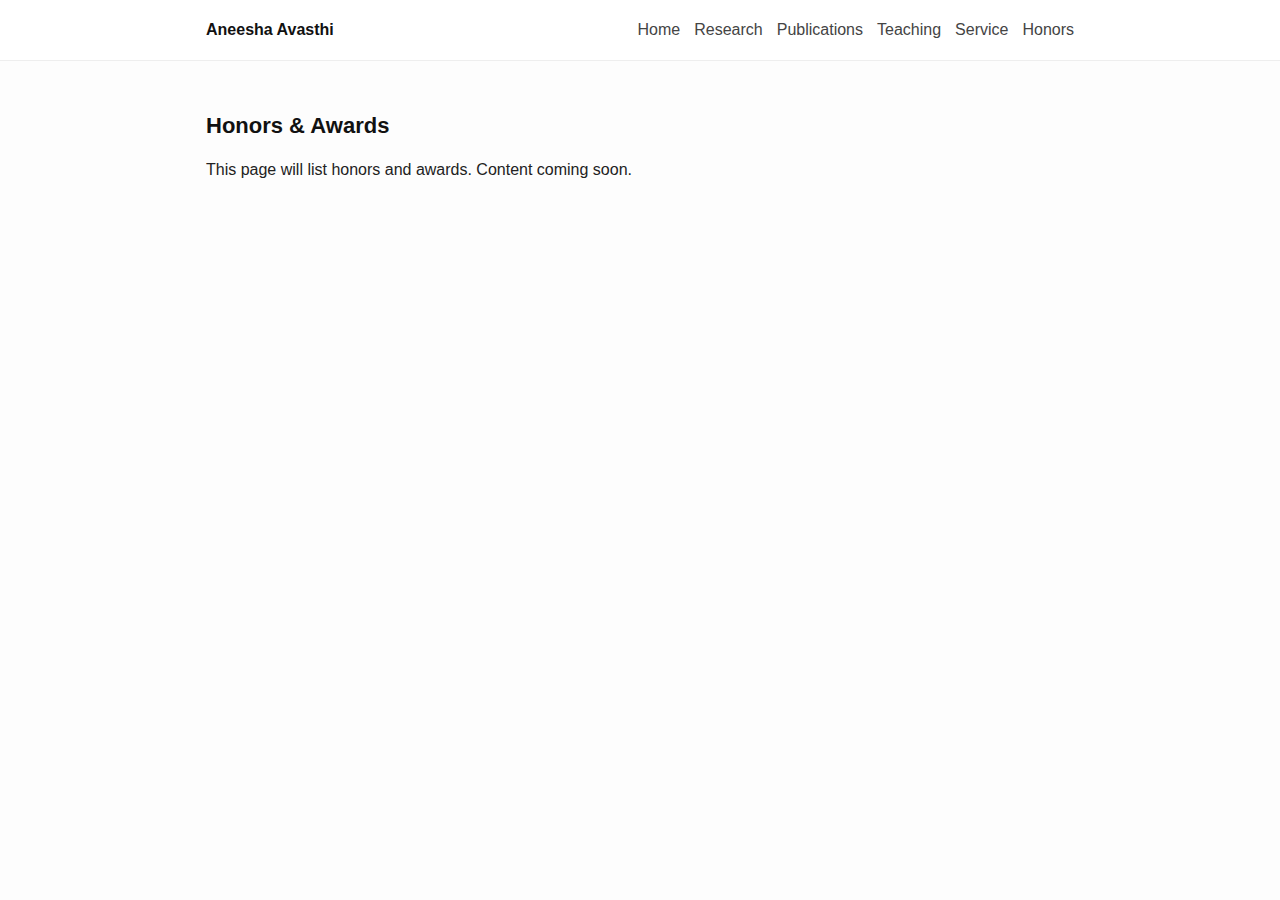
<file: honors.html>
<!DOCTYPE html>
<html lang="en">
<head>
  <meta charset="UTF-8">
  <meta name="viewport" content="width=device-width, initial-scale=1.0">
  <link rel="stylesheet" href="style.css">
  <title>Aneesha Avasthi - Honors</title>
</head>
<body>
  <header class="site-header" role="banner">
    <div class="wrapper">
      <a class="site-title" href="index.html">Aneesha Avasthi</a>
      <nav class="site-nav">
        <ul>
          <li><a class="page-link" href="index.html">Home</a></li>
          <li><a class="page-link" href="research.html">Research</a></li>
          <li><a class="page-link" href="publications.html">Publications</a></li>
          <li><a class="page-link" href="teaching.html">Teaching</a></li>
          <li><a class="page-link" href="service.html">Service</a></li>
          <li><a class="page-link" href="honors.html">Honors</a></li>
        </ul>
      </nav>
    </div>
  </header>
  <main class="content">
    <div class="wrapper">
      <section>
        <h3>Honors & Awards</h3>
        <p>This page will list honors and awards. Content coming soon.</p>
      </section>
    </div>
  </main>
</body>
</html>
</file>
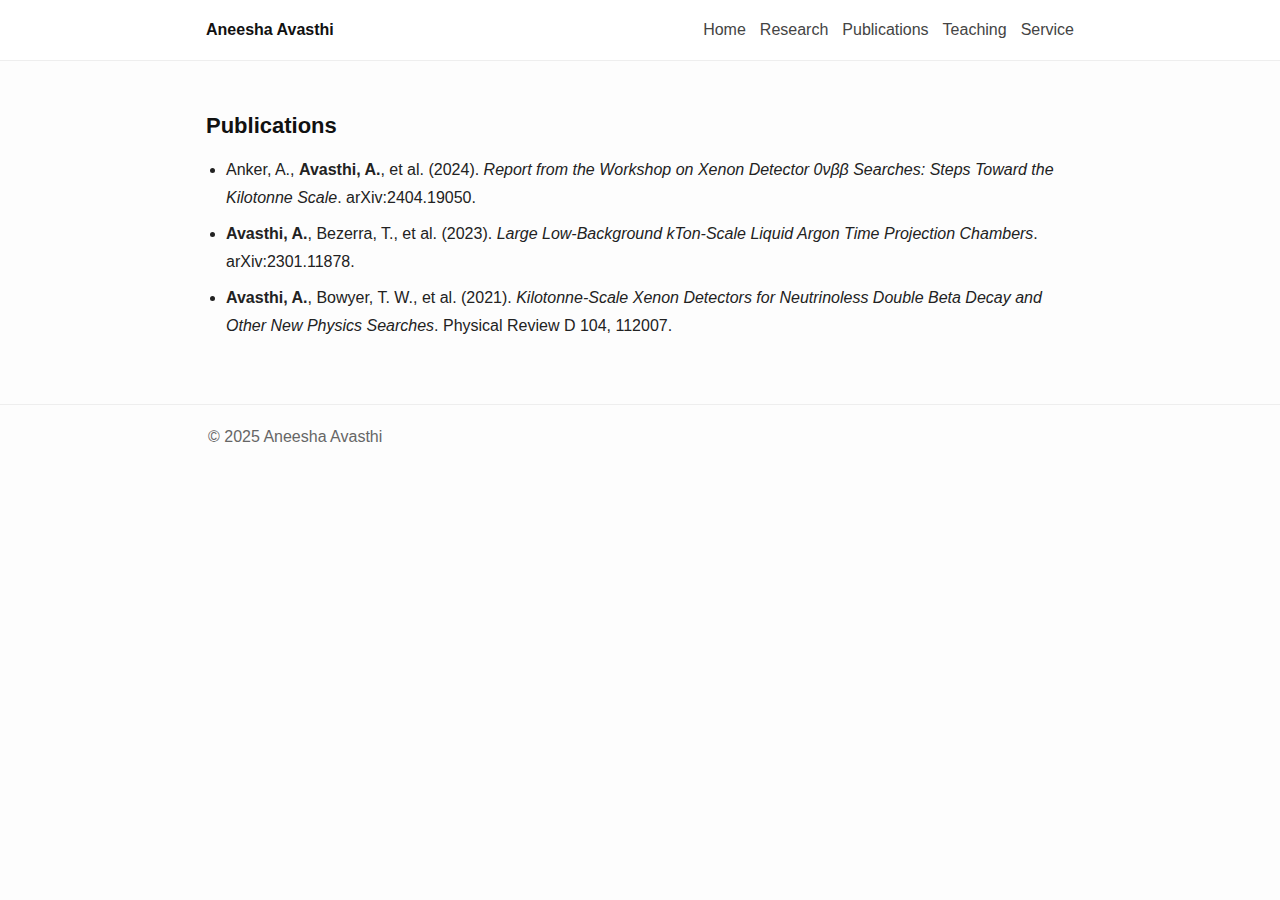
<file: publications.html>
<!DOCTYPE html>
<html lang="en">
<head>
<meta charset="UTF-8">
<meta name="viewport" content="width=device-width, initial-scale=1.0">
<link rel="stylesheet" href="style.css">
<link rel="stylesheet" href="https://cdnjs.cloudflare.com/ajax/libs/font-awesome/5.15.4/css/all.min.css">
<title>Aneesha Avasthi</title>
</head>
<body>
<header class="site-header" role="banner">
  <div class="wrapper">
    <a class="site-title" href="index.html">Aneesha Avasthi</a>
    <nav class="site-nav">
      <ul>
        <li><a class="page-link" href="index.html">Home</a></li>
        <li><a class="page-link" href="research.html">Research</a></li>
        <li><a class="page-link" href="publications.html">Publications</a></li>
        <li><a class="page-link" href="teaching.html">Teaching</a></li>
        <li><a class="page-link" href="service.html">Service</a></li>
        
      </ul>
    </nav>
  </div>
</header>
<main class="content"><div class="wrapper">
  <section>
    <h3>Publications</h3>
    <ul class="interests-list">
      <li>Anker, A., <strong>Avasthi, A.</strong>, et al. (2024). <em>Report from the Workshop on Xenon Detector 0νββ Searches: Steps Toward the Kilotonne Scale</em>. arXiv:2404.19050.</li>
      <li><strong>Avasthi, A.</strong>, Bezerra, T., et al. (2023). <em>Large Low-Background kTon-Scale Liquid Argon Time Projection Chambers</em>. arXiv:2301.11878.</li>
      <li><strong>Avasthi, A.</strong>, Bowyer, T. W., et al. (2021). <em>Kilotonne-Scale Xenon Detectors for Neutrinoless Double Beta Decay and Other New Physics Searches</em>. Physical Review D 104, 112007.</li>
    </ul>
  </section>
</div></main>
<footer class="site-footer"><div class="wrapper"><p>© 2025 Aneesha Avasthi</p></div></footer>
</body>
</html>
</file>
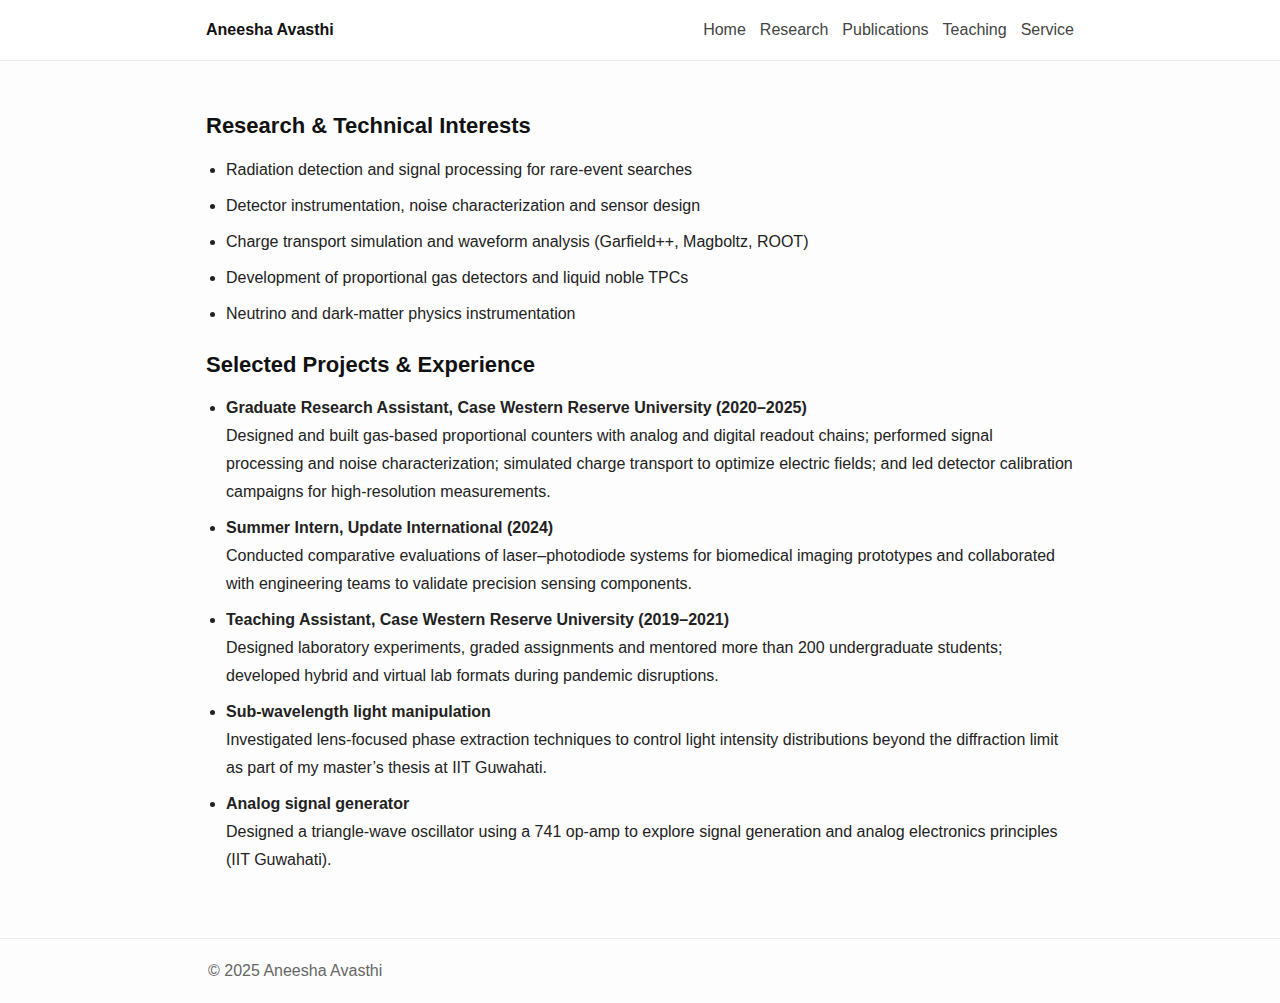
<file: research.html>
<!DOCTYPE html>
<html lang="en">
<head>
<meta charset="UTF-8">
<meta name="viewport" content="width=device-width, initial-scale=1.0">
<link rel="stylesheet" href="style.css">
<link rel="stylesheet" href="https://cdnjs.cloudflare.com/ajax/libs/font-awesome/5.15.4/css/all.min.css">
<title>Aneesha Avasthi</title>
</head>
<body>
<header class="site-header" role="banner">
  <div class="wrapper">
    <a class="site-title" href="index.html">Aneesha Avasthi</a>
    <nav class="site-nav">
      <ul>
        <li><a class="page-link" href="index.html">Home</a></li>
        <li><a class="page-link" href="research.html">Research</a></li>
        <li><a class="page-link" href="publications.html">Publications</a></li>
        <li><a class="page-link" href="teaching.html">Teaching</a></li>
        <li><a class="page-link" href="service.html">Service</a></li>
        
      </ul>
    </nav>
  </div>
</header>
<main class="content"><div class="wrapper">
  <section>
    <h3>Research & Technical Interests</h3>
    <ul class="interests-list">
      <li>Radiation detection and signal processing for rare-event searches</li>
      <li>Detector instrumentation, noise characterization and sensor design</li>
      <li>Charge transport simulation and waveform analysis (Garfield++, Magboltz, ROOT)</li>
      <li>Development of proportional gas detectors and liquid noble TPCs</li>
      <li>Neutrino and dark-matter physics instrumentation</li>
    </ul>
    <h3>Selected Projects & Experience</h3>
    <ul class="interests-list">
      <li><strong>Graduate Research Assistant, Case Western Reserve University (2020–2025)</strong><br>Designed and built gas-based proportional counters with analog and digital readout chains; performed signal processing and noise characterization; simulated charge transport to optimize electric fields; and led detector calibration campaigns for high-resolution measurements.</li>
      <li><strong>Summer Intern, Update International (2024)</strong><br>Conducted comparative evaluations of laser–photodiode systems for biomedical imaging prototypes and collaborated with engineering teams to validate precision sensing components.</li>
      <li><strong>Teaching Assistant, Case Western Reserve University (2019–2021)</strong><br>Designed laboratory experiments, graded assignments and mentored more than 200 undergraduate students; developed hybrid and virtual lab formats during pandemic disruptions.</li>
      <li><strong>Sub-wavelength light manipulation</strong><br>Investigated lens-focused phase extraction techniques to control light intensity distributions beyond the diffraction limit as part of my master’s thesis at IIT Guwahati.</li>
      <li><strong>Analog signal generator</strong><br>Designed a triangle-wave oscillator using a 741 op-amp to explore signal generation and analog electronics principles (IIT Guwahati).</li>
    </ul>
  </section>
</div></main>
<footer class="site-footer"><div class="wrapper"><p>© 2025 Aneesha Avasthi</p></div></footer>
</body>
</html>
</file>
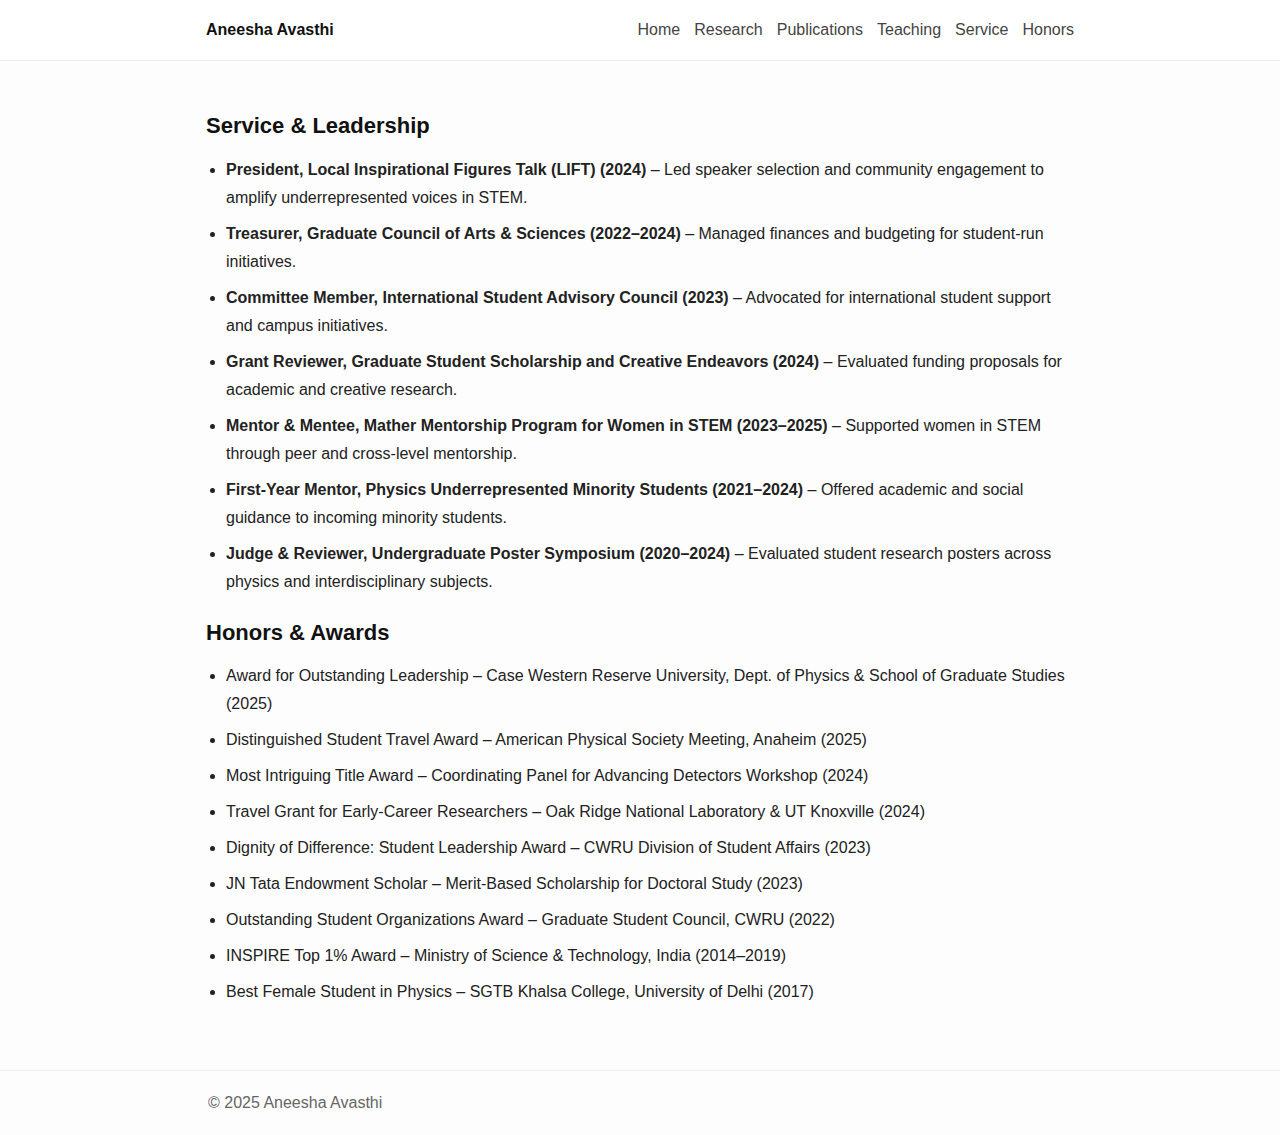
<file: service.html>
<!DOCTYPE html>
<html lang="en">
<head>
<meta charset="UTF-8">
<meta name="viewport" content="width=device-width, initial-scale=1.0">
<link rel="stylesheet" href="style.css">
<link rel="stylesheet" href="https://cdnjs.cloudflare.com/ajax/libs/font-awesome/5.15.4/css/all.min.css">
<title>Aneesha Avasthi</title>
</head>
<body>
<header class="site-header" role="banner">
  <div class="wrapper">
    <a class="site-title" href="index.html">Aneesha Avasthi</a>
    <nav class="site-nav">
      <ul>
        <li><a class="page-link" href="index.html">Home</a></li>
        <li><a class="page-link" href="research.html">Research</a></li>
        <li><a class="page-link" href="publications.html">Publications</a></li>
        <li><a class="page-link" href="teaching.html">Teaching</a></li>
        <li><a class="page-link" href="service.html">Service</a></li>
                <li><a class="page-link" href="honors.html">Honors</a></li>
        
      </ul>
    </nav>
  </div>
</header>
<main class="content"><div class="wrapper">
  <section>
    <h3>Service & Leadership</h3>
    <ul class="interests-list">
      <li><strong>President, Local Inspirational Figures Talk (LIFT) (2024)</strong> – Led speaker selection and community engagement to amplify underrepresented voices in STEM.</li>
      <li><strong>Treasurer, Graduate Council of Arts & Sciences (2022–2024)</strong> – Managed finances and budgeting for student-run initiatives.</li>
      <li><strong>Committee Member, International Student Advisory Council (2023)</strong> – Advocated for international student support and campus initiatives.</li>
      <li><strong>Grant Reviewer, Graduate Student Scholarship and Creative Endeavors (2024)</strong> – Evaluated funding proposals for academic and creative research.</li>
      <li><strong>Mentor & Mentee, Mather Mentorship Program for Women in STEM (2023–2025)</strong> – Supported women in STEM through peer and cross-level mentorship.</li>
      <li><strong>First-Year Mentor, Physics Underrepresented Minority Students (2021–2024)</strong> – Offered academic and social guidance to incoming minority students.</li>
      <li><strong>Judge & Reviewer, Undergraduate Poster Symposium (2020–2024)</strong> – Evaluated student research posters across physics and interdisciplinary subjects.</li>
    </ul>
    <h3>Honors & Awards</h3>
    <ul class="interests-list">
      <li>Award for Outstanding Leadership – Case Western Reserve University, Dept. of Physics & School of Graduate Studies (2025)</li>
      <li>Distinguished Student Travel Award – American Physical Society Meeting, Anaheim (2025)</li>
      <li>Most Intriguing Title Award – Coordinating Panel for Advancing Detectors Workshop (2024)</li>
      <li>Travel Grant for Early-Career Researchers – Oak Ridge National Laboratory & UT Knoxville (2024)</li>
      <li>Dignity of Difference: Student Leadership Award – CWRU Division of Student Affairs (2023)</li>
      <li>JN Tata Endowment Scholar – Merit-Based Scholarship for Doctoral Study (2023)</li>
      <li>Outstanding Student Organizations Award – Graduate Student Council, CWRU (2022)</li>
      <li>INSPIRE Top 1% Award – Ministry of Science & Technology, India (2014–2019)</li>
      <li>Best Female Student in Physics – SGTB Khalsa College, University of Delhi (2017)</li>
    </ul>
  </section>
</div></main>
<footer class="site-footer"><div class="wrapper"><p>© 2025 Aneesha Avasthi</p></div></footer>
</body>
</html>
</file>
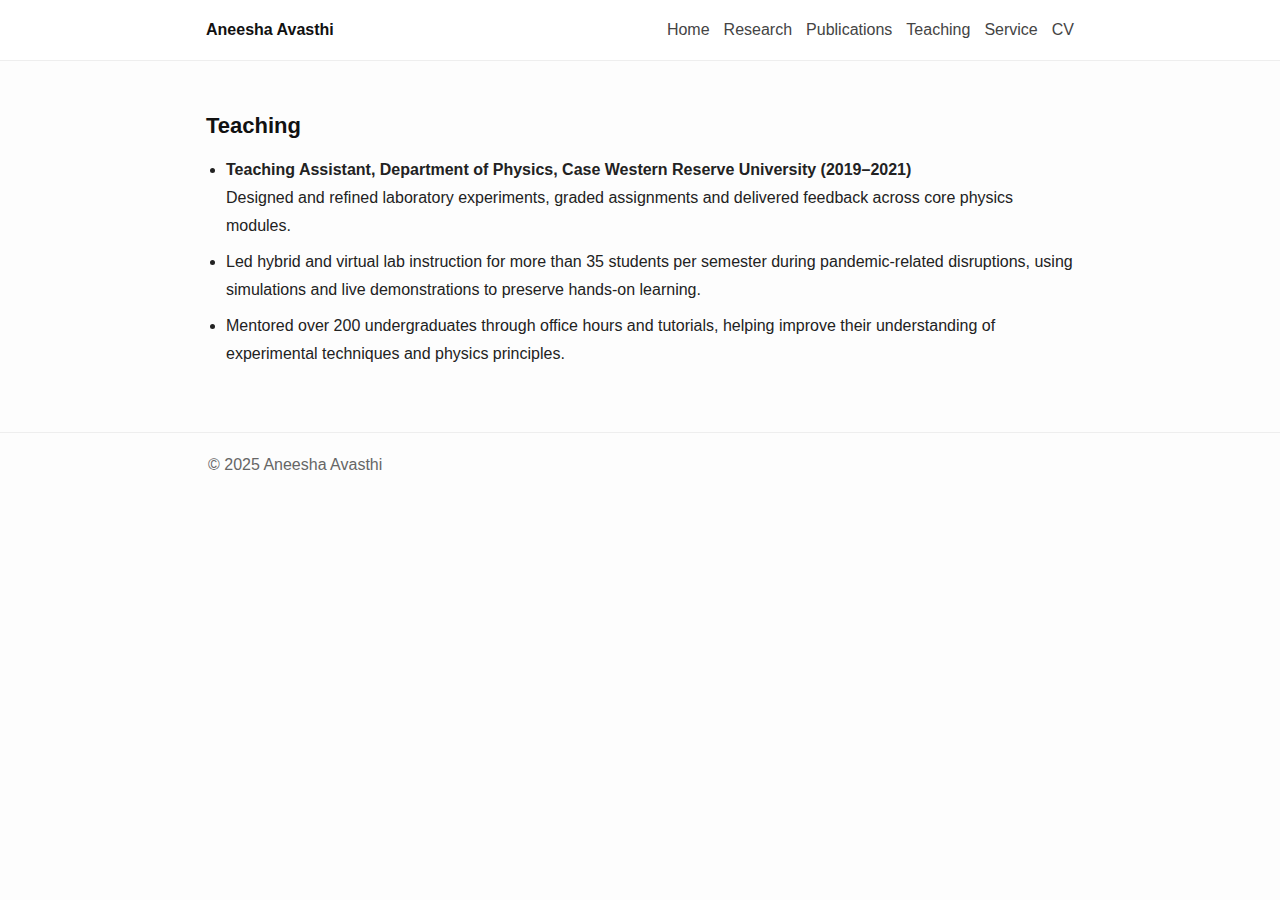
<file: teaching.html>
<!DOCTYPE html>
<html lang="en">
<head>
<meta charset="UTF-8">
<meta name="viewport" content="width=device-width, initial-scale=1.0">
<link rel="stylesheet" href="style.css">
<link rel="stylesheet" href="https://cdnjs.cloudflare.com/ajax/libs/font-awesome/5.15.4/css/all.min.css">
<title>Aneesha Avasthi</title>
</head>
<body>
<header class="site-header" role="banner">
  <div class="wrapper">
    <a class="site-title" href="index.html">Aneesha Avasthi</a>
    <nav class="site-nav">
      <ul>
        <li><a class="page-link" href="index.html">Home</a></li>
        <li><a class="page-link" href="research.html">Research</a></li>
        <li><a class="page-link" href="publications.html">Publications</a></li>
        <li><a class="page-link" href="teaching.html">Teaching</a></li>
        <li><a class="page-link" href="service.html">Service</a></li>
        <li><a class="page-link" href="aneesha_avasthi_cv_2025.pdf" target="_blank" rel="noopener">CV</a></li>
      </ul>
    </nav>
  </div>
</header>
<main class="content"><div class="wrapper">
  <section>
    <h3>Teaching</h3>
    <ul class="interests-list">
      <li><strong>Teaching Assistant, Department of Physics, Case Western Reserve University (2019–2021)</strong><br>Designed and refined laboratory experiments, graded assignments and delivered feedback across core physics modules.</li>
      <li>Led hybrid and virtual lab instruction for more than 35 students per semester during pandemic-related disruptions, using simulations and live demonstrations to preserve hands-on learning.</li>
      <li>Mentored over 200 undergraduates through office hours and tutorials, helping improve their understanding of experimental techniques and physics principles.</li>
    </ul>
  </section>
</div></main>
<footer class="site-footer"><div class="wrapper"><p>© 2025 Aneesha Avasthi</p></div></footer>
</body>
</html>
</file>
<file: style.css>
/* Minimal, clean look (revert to earlier style) */
*{box-sizing:border-box;margin:0;padding:0}
body{
  font-family:-apple-system,BlinkMacSystemFont,'Segoe UI',Roboto,Helvetica,Arial,sans-serif;
  line-height:1.75;color:#222;background:#fdfdfd;
}
.wrapper{max-width:900px;margin:0 auto;padding:0 16px}
.site-header{border-bottom:1px solid #eee;background:#fff}
.site-header .wrapper{display:flex;align-items:center;justify-content:space-between;padding:16px}
.site-title{font-weight:700;color:#111;text-decoration:none}
.site-nav ul{display:flex;list-style:none;gap:14px}
.site-nav a{color:#444;text-decoration:none}
.site-nav a:hover{text-decoration:underline}
.content{padding:28px 0}
section{margin-bottom:36px}
h2.profile-name{font-size:28px;margin:0 0 6px}
h3{font-size:22px;margin:18px 0 10px;color:#111}
.profile-header{display:flex;gap:20px;align-items:center}
.profile-photo{width:140px;height:140px;border-radius:50%;object-fit:cover;background:#ddd}
.profile-title{font-style:italic;color:#555}
.profile-contact{color:#666;font-size:14px}
.profile-contact a{color:#666;text-decoration:underline}

/* Subtle compact icon row */
.social-links{display:flex;align-items:center;gap:10px;margin-top:8px}
.social-links i{
  font-size:19px; /* smaller for a cleaner feel */
  color:#555;     /* monochrome by default */
  transition:color .15s ease;
}
/* Brand hover colors (gentle accents) */
.social-links a:hover .fa-linkedin{color:#0077b5}
.social-links a:hover .fa-github{color:#000}
.social-links a:hover .fa-graduation-cap{color:#4285f4}
.social-links a:hover .fa-atom{color:#ff6f00}
.social-links a:hover .fa-researchgate{color:#00ccbb}
.social-links a:hover .fa-envelope{color:#d93025}
.social-links a:hover .fa-file-alt{color:#6c757d}

/* Lists */
.interests-list,.education-list{list-style:disc;margin-left:20px}
.interests-list li,.education-list li{margin-bottom:8px}

/* Footer */
.site-footer{border-top:1px solid #eee;color:#666}
.site-footer .wrapper{padding:18px}

@media (max-width:768px){
  .profile-header{flex-direction:column;align-items:flex-start}
  .profile-photo{width:120px;height:120px}
}
</file>
